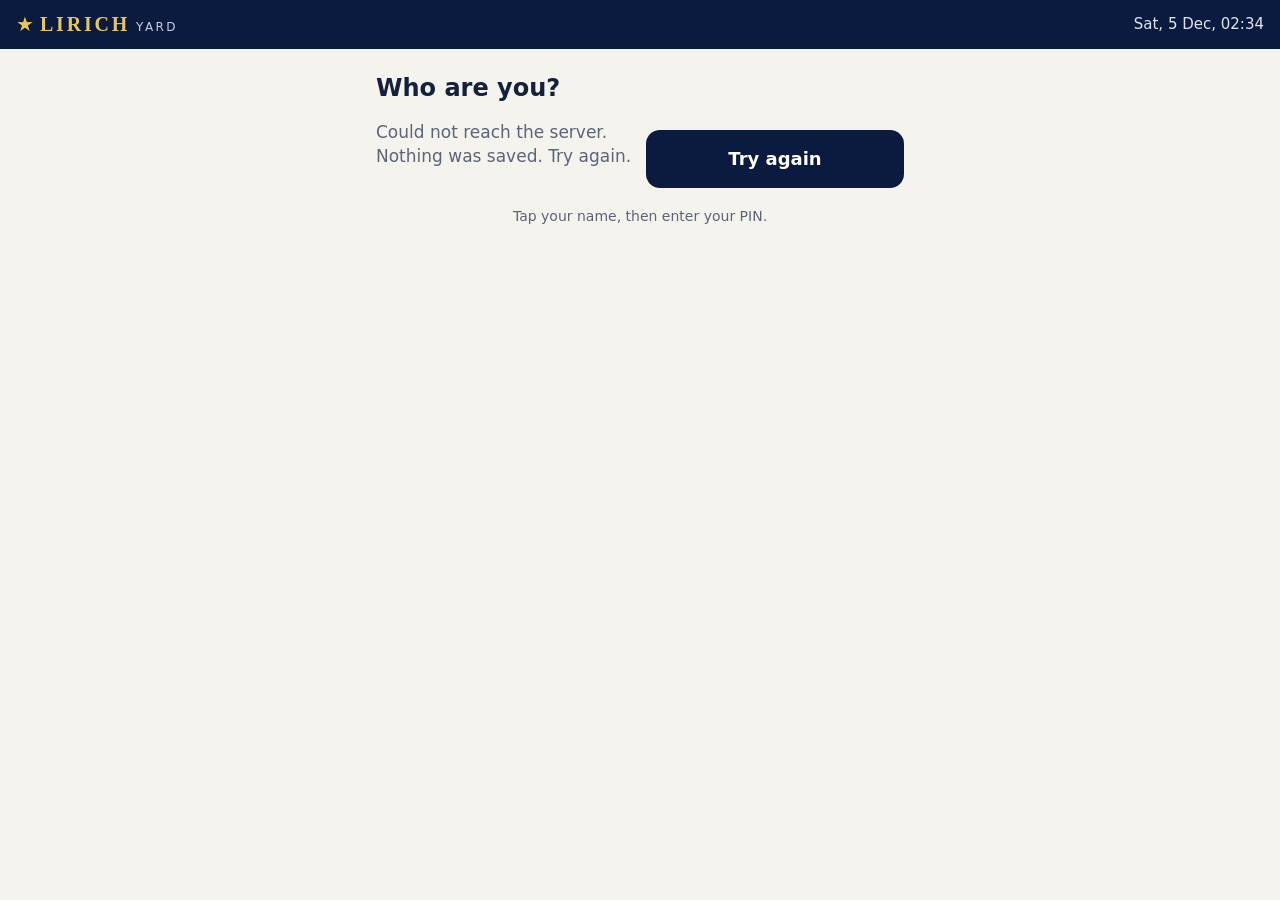
<file: index.html>
<!doctype html>
<html lang="en">
<head>
<meta charset="utf-8">
<meta name="viewport" content="width=device-width, initial-scale=1, viewport-fit=cover">
<meta name="theme-color" content="#0B1A3F">
<meta name="robots" content="noindex, nofollow">
<meta http-equiv="Content-Security-Policy" content="default-src 'self'; script-src 'self'; style-src 'self' 'unsafe-inline'; img-src 'self' data: blob:; connect-src 'self' https://*.supabase.co; worker-src 'self'; manifest-src 'self'; base-uri 'none'; form-action 'none'">
<title>Lirich Yard</title>
<link rel="manifest" href="manifest.webmanifest">
<link rel="icon" href="icon-192.png">
<link rel="apple-touch-icon" href="icon-192.png">
<link rel="stylesheet" href="style.css">
</head>
<body>
<header class="top"><div class="brand"><span class="star">★</span><span class="word">LIRICH</span><span class="sub">YARD</span></div><div id="clock" class="clock"></div></header>
<div id="net" class="net" hidden>No internet connection. Nothing can be saved until you are back online.</div>
<main id="app" aria-live="polite"><p class="muted center">Loading…</p></main>
<div id="toast" class="toast" role="status" hidden></div>
<script src="config.js"></script>
<script src="app.js" type="module"></script>
</body>
</html>
</file>
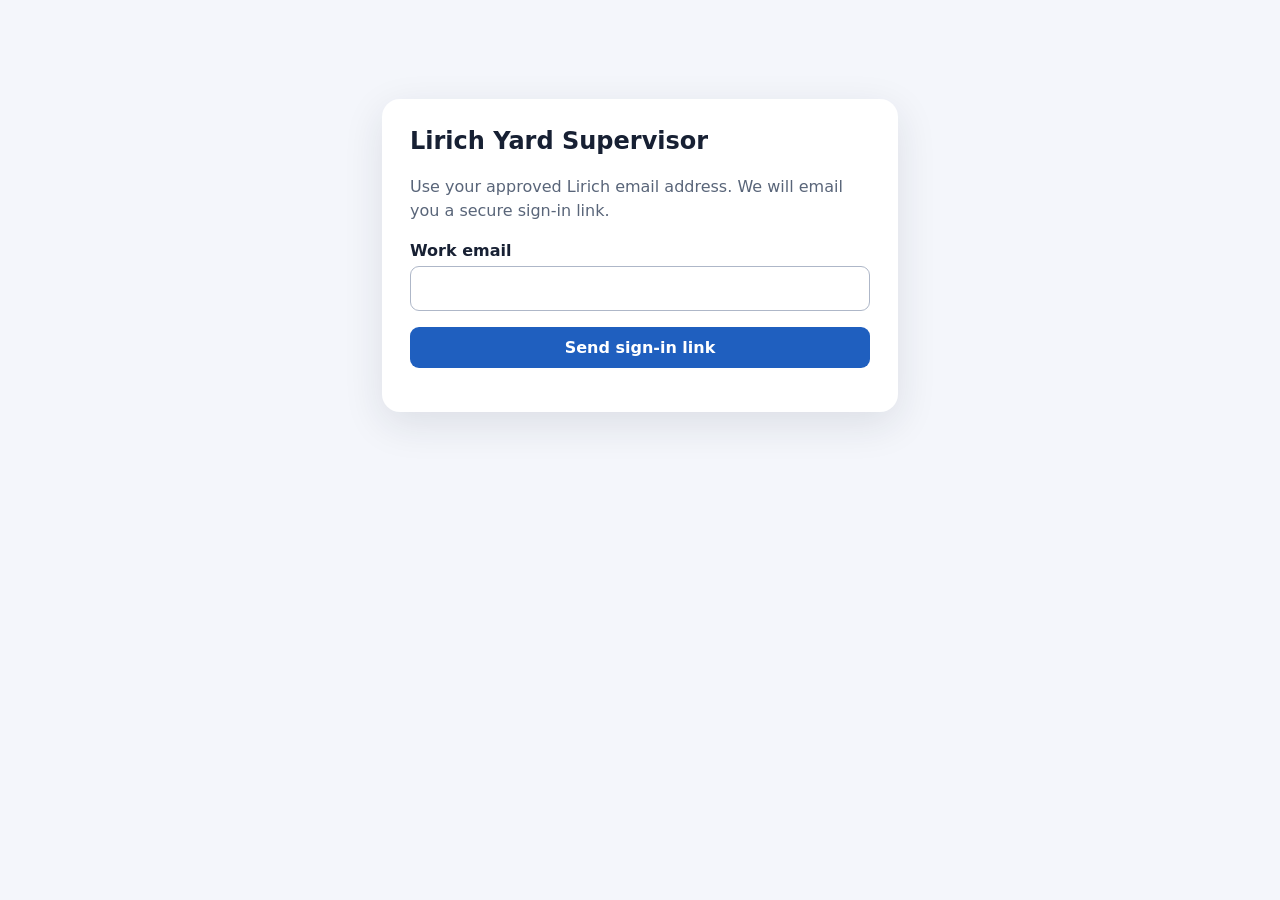
<file: admin/index.html>
<!doctype html>
<html lang="en">
<head>
  <meta charset="utf-8">
  <meta name="viewport" content="width=device-width,initial-scale=1">
  <meta name="robots" content="noindex,nofollow">
  <title>Lirich Yard Supervisor</title>
  <style>
    :root{font-family:system-ui,-apple-system,Segoe UI,sans-serif;color:#172033;background:#f4f6fb}body{margin:0}main{max-width:1500px;margin:auto;padding:18px}.auth{max-width:460px;margin:9vh auto;background:#fff;border-radius:18px;padding:28px;box-shadow:0 12px 40px #18243b1c}.auth h1{margin-top:0}.auth label{display:block;font-weight:700;margin:18px 0 6px}.auth input{box-sizing:border-box;width:100%;font:inherit;padding:12px;border:1px solid #aeb7c8;border-radius:9px}.auth button,.signout{font:inherit;font-weight:700;border:0;border-radius:9px;padding:11px 16px;background:#1f5fbf;color:#fff;cursor:pointer}.auth button{width:100%;margin-top:16px}.auth button:disabled{opacity:.55}.note{color:#596579;line-height:1.5}.error{color:#b3261e}.top{display:flex;justify-content:flex-end;margin-bottom:8px}.signout{background:#5d6471}noscript{color:#b3261e}
  </style>
</head>
<body>
  <main id="app"><noscript>JavaScript is required.</noscript></main>
  <script src="../config.js"></script>
  <script src="./yard-hr.js"></script>
  <script src="./app.js"></script>
</body>
</html>
</file>
<file: style.css>
:root{--navy:#0B1A3F;--navy2:#13265A;--gold:#C9A227;--gold2:#E8C75A;--ink:#14213D;--muted:#5B6478;--bg:#F5F3EE;--card:#fff;--line:#E3DFD4;--ok:#1E7A46;--warn:#A86400;--bad:#B3261E;--r:16px}
*{box-sizing:border-box;margin:0}
html,body{background:var(--bg);color:var(--ink);font:17px/1.45 system-ui,-apple-system,"Segoe UI",Roboto,sans-serif;-webkit-text-size-adjust:100%}
body{min-height:100vh;padding-bottom:env(safe-area-inset-bottom)}
.top{background:var(--navy);color:#fff;display:flex;justify-content:space-between;align-items:center;padding:calc(10px + env(safe-area-inset-top)) 16px 10px}
.brand{display:flex;align-items:baseline;gap:6px}.star{color:var(--gold2);font-size:20px}.word{font-family:Georgia,"Times New Roman",serif;letter-spacing:.14em;color:var(--gold2);font-weight:700;font-size:20px}.sub{font-size:12px;letter-spacing:.2em;color:#c9cfdf}
.clock{font-variant-numeric:tabular-nums;font-size:15px;color:#dfe4f2;text-align:right}
.net{background:var(--bad);color:#fff;padding:10px 16px;font-weight:600}
main{max-width:560px;margin:0 auto;padding:16px}
h1{font-size:24px;margin:6px 0 14px}h2{font-size:19px;margin:18px 0 10px}
.muted{color:var(--muted)}.center{text-align:center}.small{font-size:14px}
.card{background:var(--card);border:1px solid var(--line);border-radius:var(--r);padding:16px;margin-bottom:12px}
.names{display:grid;grid-template-columns:1fr 1fr;gap:12px}
.name{background:var(--card);border:2px solid var(--line);border-radius:var(--r);padding:26px 8px;font-size:22px;font-weight:700;color:var(--navy);cursor:pointer}
.name:active{border-color:var(--gold)}
button{font:inherit;cursor:pointer}
.btn{display:block;width:100%;border:0;border-radius:14px;padding:16px;font-size:18px;font-weight:700;background:var(--navy);color:#fff;margin-top:10px}
.btn.gold{background:var(--gold);color:var(--navy)}.btn.ghost{background:transparent;color:var(--navy);border:2px solid var(--line)}.btn.red{background:var(--bad)}
.btn:disabled{opacity:.5}
.big{font-size:26px;padding:26px}
.dots{display:flex;justify-content:center;gap:14px;margin:12px 0 18px}.dot{width:18px;height:18px;border-radius:50%;border:2px solid var(--navy)}.dot.on{background:var(--navy)}
.pad{display:grid;grid-template-columns:repeat(3,1fr);gap:10px}.pad button{background:var(--card);border:1px solid var(--line);border-radius:14px;font-size:26px;font-weight:600;padding:16px 0;color:var(--navy)}
.pad button.alt{font-size:16px;color:var(--muted)}
.status{display:flex;justify-content:space-between;align-items:center;gap:10px}
.chip{display:inline-block;border-radius:999px;padding:3px 10px;font-size:13px;font-weight:700;background:#ECEFF6;color:var(--navy2)}
.chip.ok{background:#E3F3E9;color:var(--ok)}.chip.warn{background:#FFF1DB;color:var(--warn)}.chip.bad{background:#FBE5E3;color:var(--bad)}
.time{font-size:34px;font-weight:800;font-variant-numeric:tabular-nums;color:var(--navy)}
.row{display:flex;justify-content:space-between;gap:10px;padding:10px 0;border-bottom:1px solid var(--line)}.row:last-child{border-bottom:0}
.tabs{display:grid;grid-template-columns:repeat(3,1fr);gap:8px;margin:4px 0 14px}.tabs button{border:1px solid var(--line);background:var(--card);border-radius:12px;padding:10px 4px;font-weight:700;color:var(--muted)}.tabs button.on{background:var(--navy);color:#fff;border-color:var(--navy)}
label{display:block;font-weight:600;margin:12px 0 6px}
input,select,textarea{width:100%;font:inherit;padding:12px;border:1px solid #CFC9BA;border-radius:12px;background:#fff;color:var(--ink)}
textarea{min-height:80px}
.two{display:grid;grid-template-columns:1fr 1fr;gap:10px}
.files{display:flex;flex-wrap:wrap;gap:8px;margin-top:8px}.files span{background:#ECEFF6;border-radius:8px;padding:4px 8px;font-size:14px}
.sheet{position:fixed;inset:0;background:rgba(11,26,63,.55);display:flex;align-items:flex-end;justify-content:center;z-index:5}
.sheet .card{width:100%;max-width:560px;border-radius:20px 20px 0 0;margin:0;padding:22px 16px calc(22px + env(safe-area-inset-bottom))}
.toast{position:fixed;left:50%;bottom:calc(20px + env(safe-area-inset-bottom));transform:translateX(-50%);background:var(--ink);color:#fff;padding:12px 18px;border-radius:12px;max-width:90vw;z-index:9;font-weight:600}
.toast.bad{background:var(--bad)}
.done{font-size:56px;text-align:center;color:var(--ok)}
a{color:var(--navy2)}
@media (max-width:360px){.name{font-size:19px;padding:20px 6px}.time{font-size:28px}}
</file>
